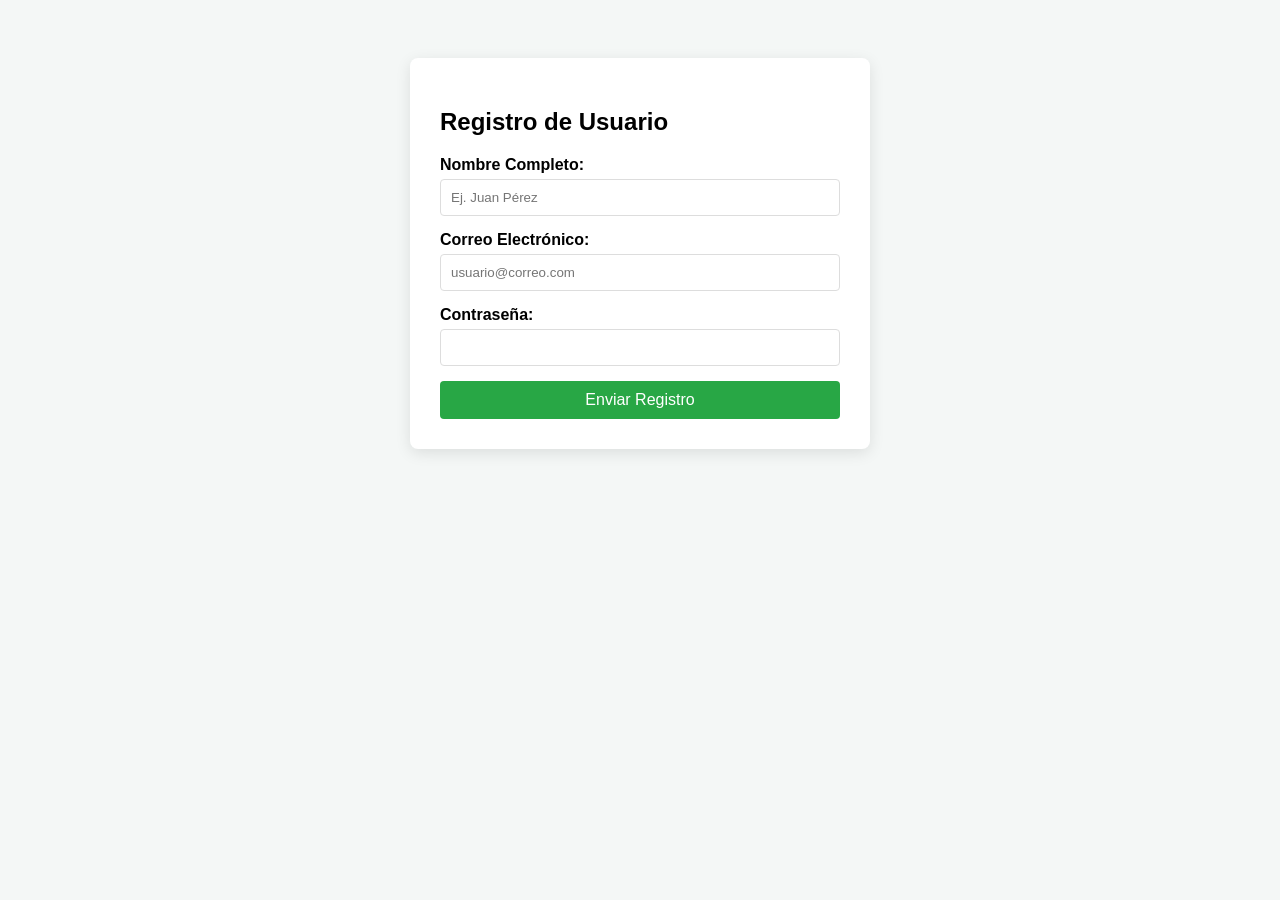
<file: Taller 3/index.html>
<!DOCTYPE html>
<html lang="es">
<head>
    <meta charset="UTF-8">
    <title>Taller de Formulario Web</title>
    <link rel="stylesheet" href="style.css">
</head>
<body>
    <div class="container">
        <form id="registroForm">
            <h2>Registro de Usuario</h2>

            <div class="input-group">
                <label for="nombre">Nombre Completo:</label>
                <input type="text" id="nombre" placeholder="Ej. Juan Pérez">
                <span class="error" id="errorNombre"></span>
            </div>

            <div class="input-group">
                <label for="email">Correo Electrónico:</label>
                <input type="email" id="email" placeholder="usuario@correo.com">
                <span class="error" id="errorEmail"></span>
            </div>

            <div class="input-group">
                <label for="password">Contraseña:</label>
                <input type="password" id="password">
                <span class="error" id="errorPass"></span>
            </div>

            <button type="submit">Enviar Registro</button>
        </form>
    </div>

    <script src="script.js"></script>
</body>
</html>
</file>
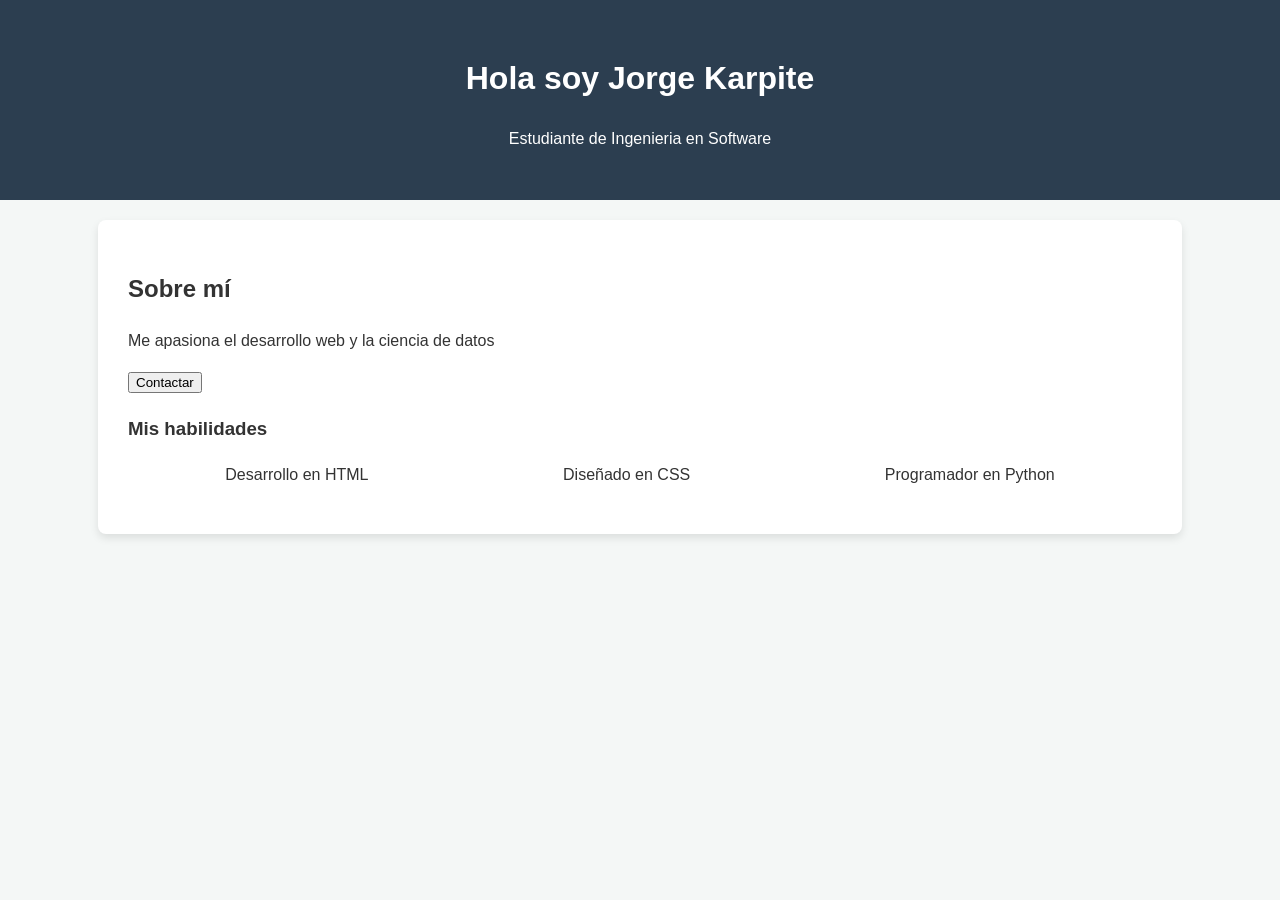
<file: Taller-1/index.html>
<!DOCTYPE html>
<html lang="es">
<head>
    <meta charset="UTF-8">
    <title>Mi Portafolio</title>
    <link rel="stylesheet" href="style.css"
</head>
<body>
    <header>
        <h1>Hola soy Jorge Karpite</h1>
        <p>Estudiante de Ingenieria en Software</p>
    </header>

    <section class="contenedor">
        <h2>Sobre mí</h2>
        <p>Me apasiona el desarrollo web y la ciencia de datos</p>
        <button>Contactar</button>
        
        <h3>Mis habilidades</h3>
        <ul class="habilidades">
        <li>Desarrollo en HTML</li>
        <li>Diseñado en CSS</li>
        <li>Programador en Python</li>
        </ul>
    </section>
</body>
</html>
</file>
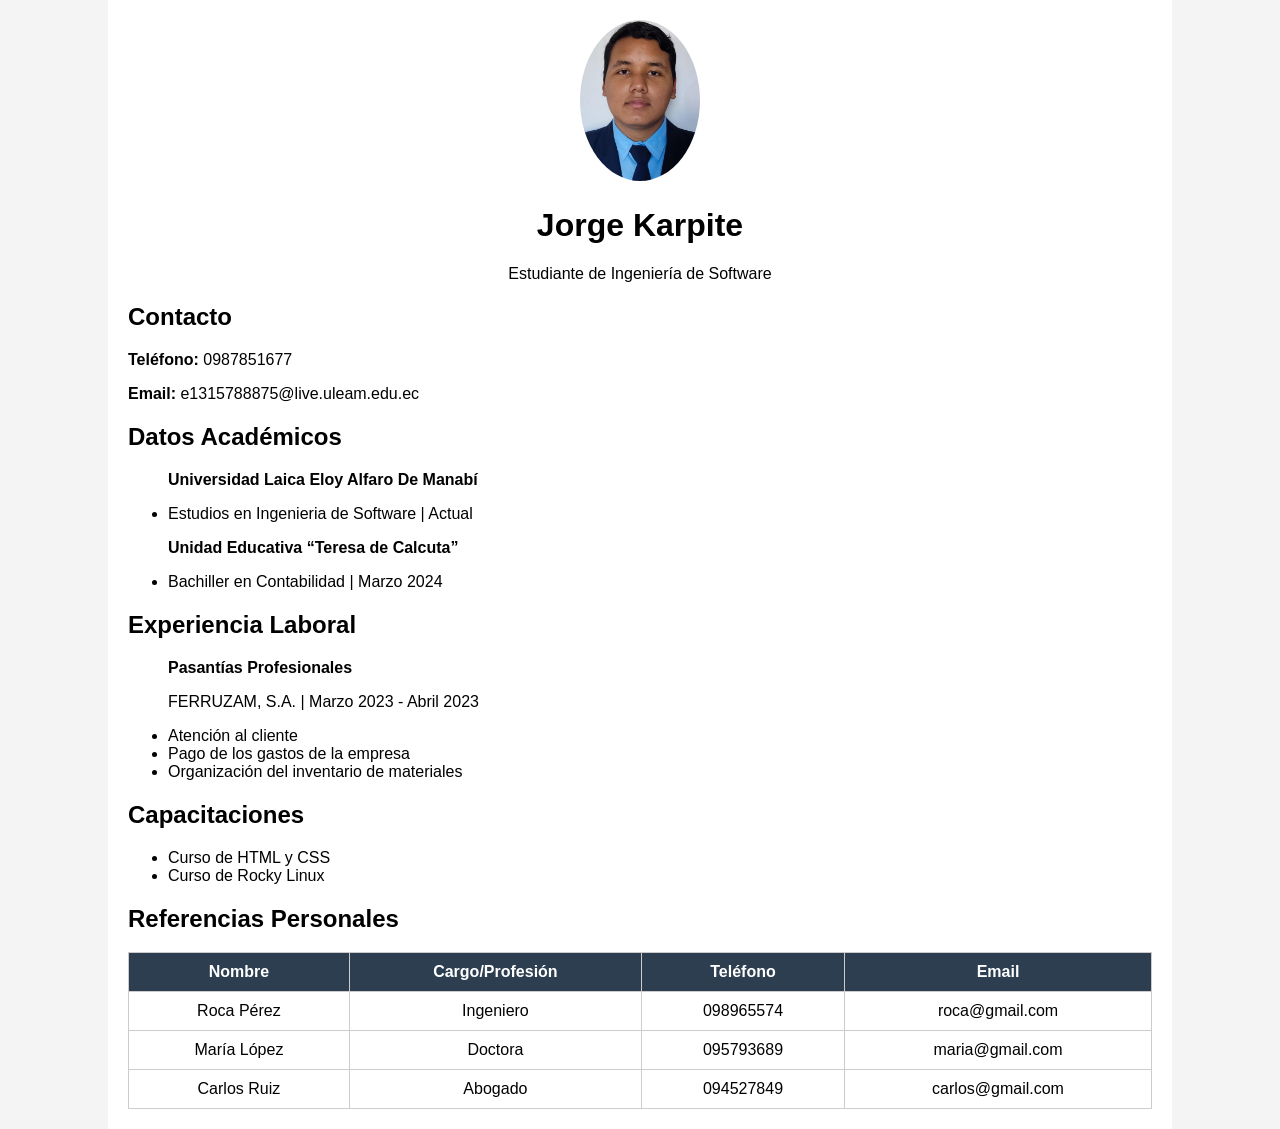
<file: Tarea 2/hoja de vida.html>
<!DOCTYPE html>
<html lang="es">
<head>
  <meta charset="UTF-8">
  <title>Hoja de Vida</title>
  <link rel="stylesheet" href="style.css">
</head>
<body>

<div class="contenedor">
  
  <div class="header">
    <img src="carne.jpg" alt="Foto personal" class="foto">
    <h1>Jorge Karpite</h1>
    <p>Estudiante de Ingeniería de Software</p>
  </div>

  <div class="seccion">
    <h2>Contacto</h2>
    <p><strong>Teléfono:</strong> 0987851677</p>
    <p><strong>Email:</strong> e1315788875@live.uleam.edu.ec</p>
  </div>

  <div class="seccion">
    <h2>Datos Académicos</h2>
    <ul>
      <p><strong>Universidad Laica Eloy Alfaro De Manabí</strong></p>
      <li>Estudios en Ingenieria de Software | Actual</li>
      <p><strong>Unidad Educativa “Teresa de Calcuta”</strong></p>
      <li>Bachiller en Contabilidad | Marzo 2024</li>
    </ul>
  </div>

  <div class="seccion">
    <h2>Experiencia Laboral</h2>
    <ul>
      <p><strong>Pasantías Profesionales</strong></p>
      <p>FERRUZAM, S.A. | Marzo 2023 - Abril 2023</p>
      <li>Atención al cliente</li>
      <li>Pago de los gastos de la empresa</li>
      <li>Organización del inventario de materiales</li>
    </ul>
  </div> 

  <div class="seccion">
    <h2>Capacitaciones</h2>
    <ul>
      <li>Curso de HTML y CSS</li>
      <li>Curso de Rocky Linux</li>
    </ul>
  </div>

  <div class="seccion">
    <h2>Referencias Personales</h2>
    <table>
      <tr>
        <th>Nombre</th>
        <th>Cargo/Profesión</th>
        <th>Teléfono</th>
        <th>Email</th>
      </tr>
      <tr>
        <td>Roca Pérez</td>
        <td>Ingeniero</td>
        <td>098965574</td>
        <td>roca@gmail.com</td>
      </tr>
      <tr>
        <td>María López</td>
        <td>Doctora</td>
        <td>095793689</td>
        <td>maria@gmail.com</td>
      </tr>
      <tr>
        <td>Carlos Ruiz</td>
        <td>Abogado</td>
        <td>094527849</td>
        <td>carlos@gmail.com</td>
      </tr>
    </table>
    </div>

</div>

</body>
</html>
</file>
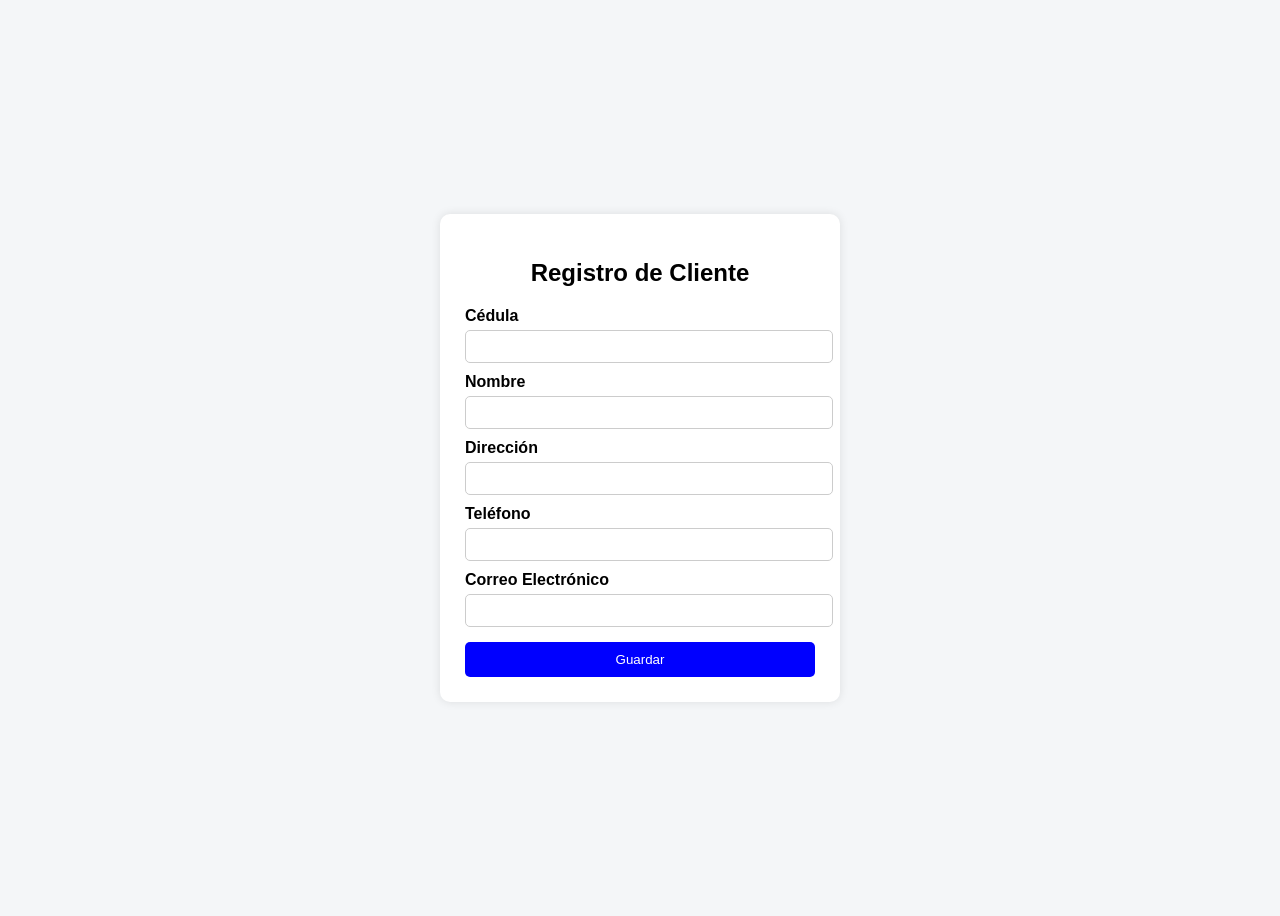
<file: Tarea 3/Ingreso-datos-clientes.html>
<!DOCTYPE html>
<html lang="es">
<head>
    <meta charset="UTF-8">
    <title>Ingreso de Clientes</title>
    <link rel="stylesheet" href="style.css">
</head>
<body>

    <div class="contenedor">
        <h2>Registro de Cliente</h2>

       <form>
            <label>Cédula</label>
            <input type="text" required>

            <label>Nombre</label>
            <input type="text" required>

            <label>Dirección</label>
            <input type="text" required>

            <label>Teléfono</label>
            <input type="tel" required>

            <label>Correo Electrónico</label>
            <input type="email" required>

            <button type="submit">Guardar</button>
        </form>
    </div>

</body>
</html>
</file>
<file: Taller 3/style.css>
body {
    font-family: 'Segoe UI', Tahoma, Geneva, Verdana, sans-serif;
    background-color: #f4f7f6;
    display: flex;
    justify-content: center;
    padding-top: 50px;
}

.container {
    background: white;
    padding: 30px;
    border-radius: 8px;
    box-shadow: 0 4px 15px rgba(0,0,0,0.1);
    width: 400px;
}

.input-group {
    margin-bottom: 15px;
}

label {
    display: block;
    margin-bottom: 5px;
    font-weight: bold;
}

input {
    width: 100%;
    padding: 10px;
    border: 1px solid #ddd;
    border-radius: 4px;
    box-sizing: border-box;
}

button {
    width: 100%;
    padding: 10px;
    background-color: #28a745;
    color: white;
    border: none;
    border-radius: 4px;
    cursor: pointer;
    font-size: 16px;
}

button:hover {
    background-color: #218838;
}

.error {
    color: #dc3545;
    font-size: 12px;
    margin-top: 5px;
    display: block;
}
</file>
<file: Taller-1/style.css>
body {
 margin: 0;
 font-family: 'Segoe UI', Tahoma, Geneva, Verdana, sans-serif;
 background-color: #f4f7f6;
 color: #333;
 line-height: 1.6;
}
header {
 background: #2c3e50;
 color: white;
 text-align: center;
 padding: 2rem 0;
}

.contenedor {
 width: 80%;
 margin: 20px auto; /* Centrado horizontal */
 background: white;
 padding: 30px;
 border-radius: 8px;
 box-shadow: 0 4px 8px rgba(0,0,0,0.1);
}

.habilidades {
 display: flex;
 justify-content: space-around;
 list-style: none;
 padding: 0;
}
</file>
<file: Tarea 2/style.css>
body {
  font-family: Arial, sans-serif;
  background: #f4f4f4;
  margin: 0;
}

.contenedor {
  width: 80%;
  margin: auto;
  background: white;
  padding: 20px;
}

.header {
  text-align: center;
}

.foto {
  width: 120px;
  border-radius: 50%;
}

.seccion {
  margin-top: 20px;
}

table {
  width: 100%;
  border-collapse: collapse;
}

th, td {
  border: 1px solid #ccc;
  padding: 10px;
  text-align: center;
}

th {
  background: #2c3e50;
  color: white;
}
</file>
<file: Tarea 3/style.css>
body {
    font-family: Arial;
    background-color: #f4f6f8;
    display: flex;
    justify-content: center;
    align-items: center;
    height: 100vh;
}
.contenedor {
    background: white;
    padding: 25px;
    border-radius: 10px;
    box-shadow: 0px 0px 10px rgba(0,0,0,0.1);
    width: 350px;
}
h2 {
    text-align: center;
}
label {
    display: block;
    margin-top: 10px;
    font-weight: bold;
}
input {
    width: 100%;
    padding: 8px;
    margin-top: 5px;
    border-radius: 5px;
    border: 1px solid #ccc;
}
button {
    width: 100%;
    margin-top: 15px;
    padding: 10px;
    background-color: blue;
    color: white;
    border: none;
    border-radius: 5px;
}
</file>
